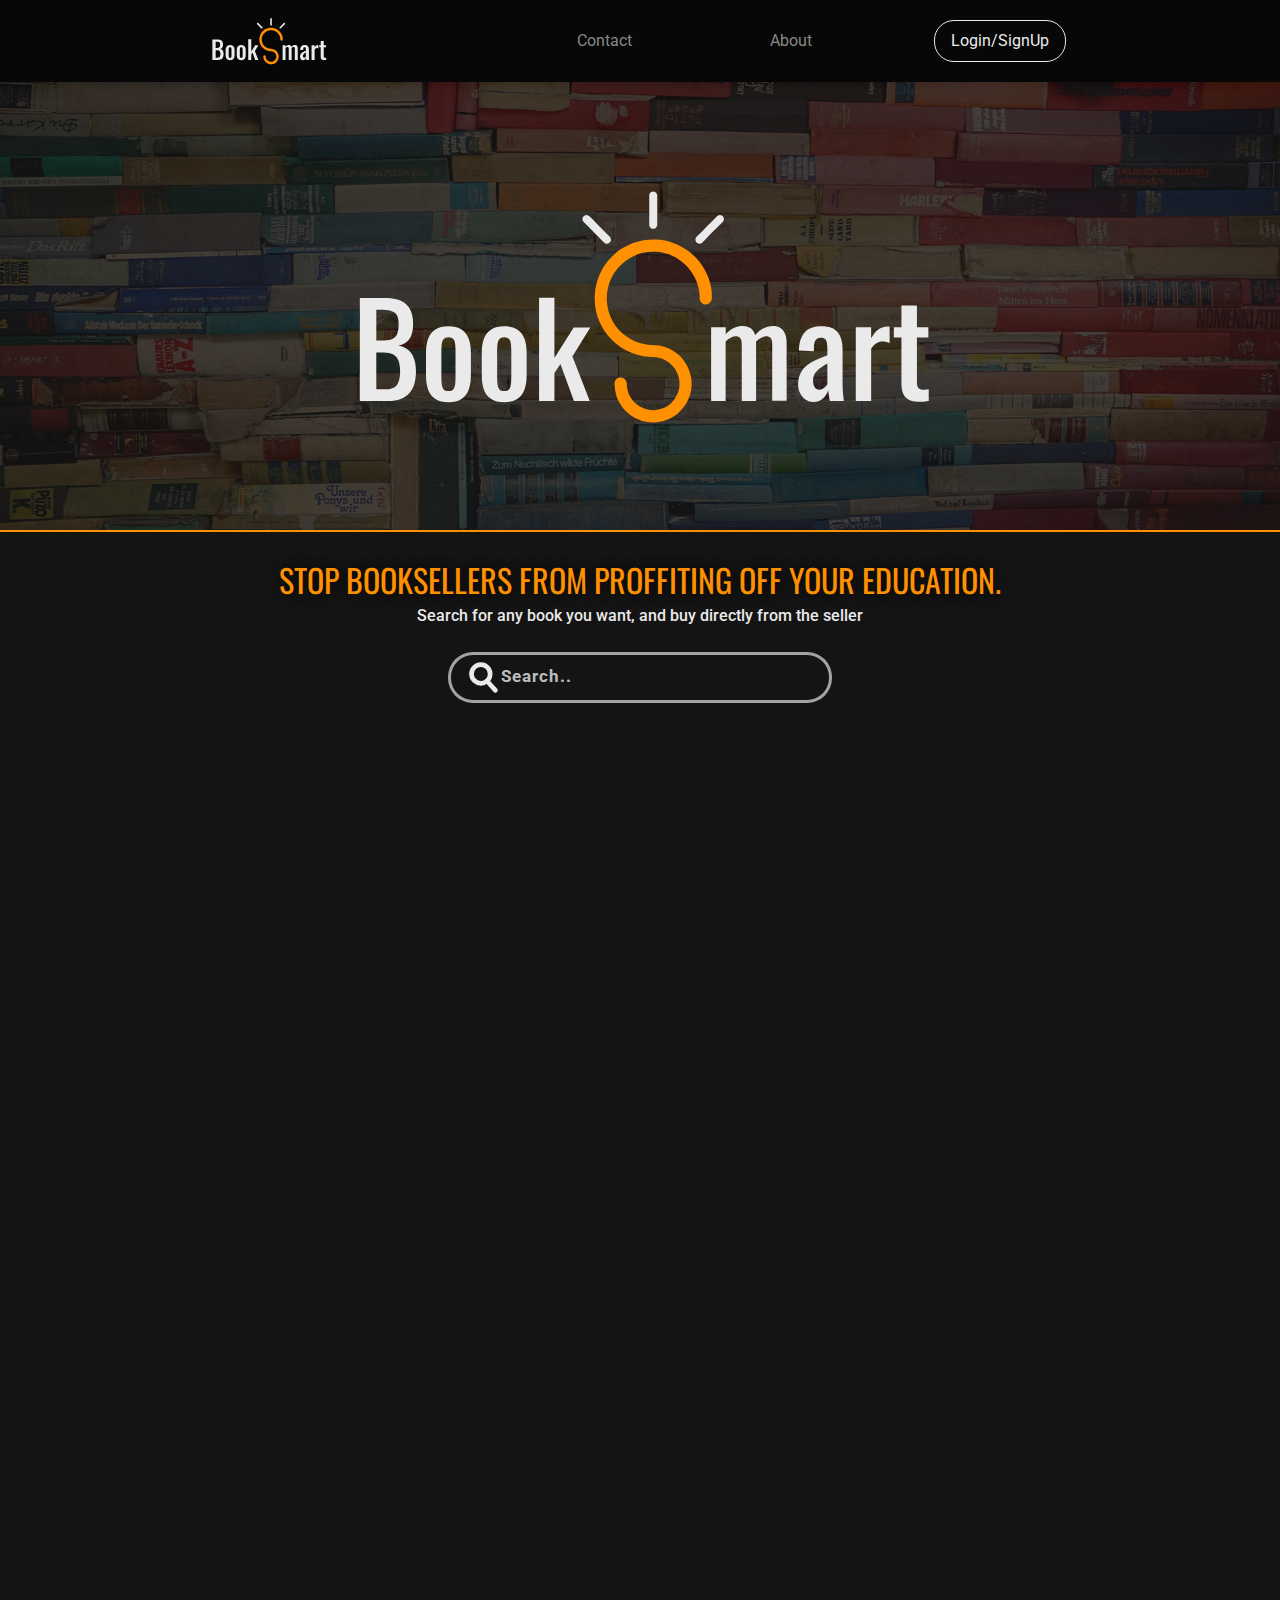
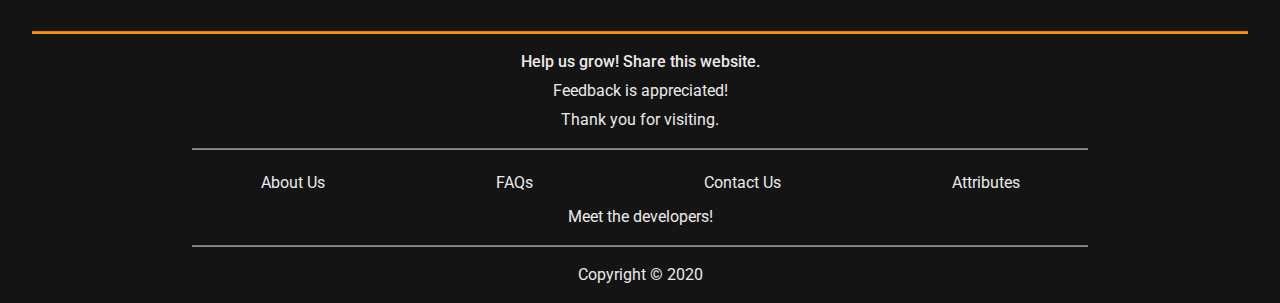
<file: web_tech_project/templates/index.html>
<html>

<head>
    <meta charset="utf-8">
    <meta http-equiv="X-UA-Compatible" content="IE=edge">
    <meta name="viewport" content="width=device-width, initial-scale=1">

    <title>BookSmart</title>
    <link href="https://fonts.googleapis.com/css2?family=Oswald:wght@200;300;400;500;600;700&family=Roboto:wght@400;500;700;900&display=swap" rel="stylesheet">
    <link rel="stylesheet" href="css/bootstrap.min.css">
    <link rel="stylesheet" href="css/styles.css">
    <!--link to our own style sheet-->

</head>

<body>
    <header>
        <nav id="header-nav" class="navbar navbar-expand-md navbar-dark">
            <div class="container">
                <div class="navbar-header">
                    <a href="home.html" style="margin: 0px;">
                        <div id="logo"></div>
                    </a>
                </div>

                <button type="button" class="navbar-toggler collapsed" onclick="" data-toggle="collapse" data-target="#collapsable-nav" aria-expanded="false" aria-label="toggle navigation">
                    <span class="container toggle-bar" onclick="myFunction(this)">
                        <div id="" class="bar bar1"></div>
                        <div id="" class="bar bar2"></div>
                        <div id="" class="bar bar3"></div>
                    </span>
                </button>
                <div id="collapsable-nav" class="collapse float-right navbar-collapse justify-content-end">
                    <div class="d-flex flex-row flex-sm-row-reverse justify-content-around">
                        <div class="p-2"> <button type="button" class="btn nav-link" id="imp" data-toggle="modal" data-target="#login">
                            Login/SignUp
                          </button>
                            <!-- <a href="#" id="imp" data-target="#login" class="btn nav-link">Login</a> -->
                        </div>
                        <div class="p-2"><a href="#" class="nav-link">About</a></div>
                        <div class="p-2"><a href="#" class="nav-link">Contact</a></div>
                    </div>
                </div>

            </div>
        </nav>
        <!-- navbar end -->
    </header>

    <!-- home-main-content -->
    <div class="container-fluid row align-items-center homeBG" style="margin: 0px;">
        <img src="../templates/logo.svg" class="img-fluid" id="homeBG-logo" alt="">
    </div>
    <div class="home-main-content"><br>
        <div class="text-center highlight-big">STOP BOOKSELLERS FROM PROFFITING OFF YOUR EDUCATION.</div>
        <div class="text-center medium" id="medium-home">Search for any book you want, and buy directly from the seller</div>
        <br>
        <form action="">
            <input class=" homeSearch" id='search-box' type="text" placeholder="Search..">
        </form>
    </div>
    <!-- home-main-content end -->
    <div class="rocket container-fluid">
        <img src="../templates/images/rocket.svg" alt="" id='rocket' class="image-fluid">
    </div> 
    <div class="" style="width: 95%; margin: auto;"><hr>
        <div class="medium text-center">Help us grow! Share this website.
        </div>
        <a href="" class="feedback" id="">Feedback is appreciated!</a>
        <div class="text-center">Thank you for visiting.</div>
    </div>
    
    <hr class="hr-sm">

    <!-- >>>>>>>>>>>>>>> footer -->
    <footer class="site-footer">
        <div class="container">
                <div class="row justify-content-around">
                    <div class=""><a href="contactus.html">About Us</a></div>
                    <div class=""><a href="">FAQs</a></div>
                    <div class=""><a href="">Contact Us</a></div>
                    <div class=""><a href="">Attributes</a></div>
                </div>    
        </div>
        <a href="contactus.html" class="copyright-text"> Meet the developers!</a>
        <hr class="hr-sm">
        <div class="container">
            <p class="copyright-text text-center">Copyright &copy; 2020 </p>
            
            
        </div>
    </footer>



        <!-- Login Modal  -->
    <div class="modal fade" id="login" tabindex="-1" role="dialog" aria-labelledby="exampleModalCenterTitle" aria-hidden="true">
        <div class="modal-dialog modal-dialog-centered" role="document">
        <div class="modal-content">
            <div class="modal-header">
                <h5 class="text-center" style="font-size: 1.5rem; font-weight: lighter;" id="">Login</h5>
                <button type="button" class="close" data-dismiss="modal" aria-label="Close">
                    <span aria-hidden="true">&times;</span>
                </button>
            </div>
            <div class="modal-body">
                <!-- <div class="container"> -->
                    <div class="wrap">
                      <div id="sign-in-form">
                        <form>
                          <label for="username">Username</label>
                          <input id="username" type="text" name="username" />
                          <label for="password">Password</label>
                          <input id="password" type="password" name="password" />
                          <input id="remember" type="checkbox" />
                          <label for="remember" id="rlabel">Keep me Signed in</label>
                          <input type="submit" class="button" onclick='redirect()' name="submit" value="LogIn" id="login" />
                        </form>
                
                        <footer>
                            <div class="fp"><a href="">Forgot Password?</a></div>
                            <div class="row justify-content-md-center">
                                <div class="col-2" style="padding: 0;">New User?</div>
                                <div class="col-2" style="padding: 0;"> 
                                    <a href="Signup.html" style="margin: 0;">SignUp</a> 
                                </div>

                                
                            </div>
                        </footer>
                      </div>
                    </div>
                  <!-- </div> -->
            </div>
            
        </div>
        </div>
    </div>

    <!-- jQuery (bootstrap js plugins depend on it)-->
    <script src="js/jquery-3.4.2.js"></script>
    <script src="js/bootstrap.min.js"></script>
    <script src="js/script.js"></script>
    <!--our own js file-->

    
</body>

</html>
</file>
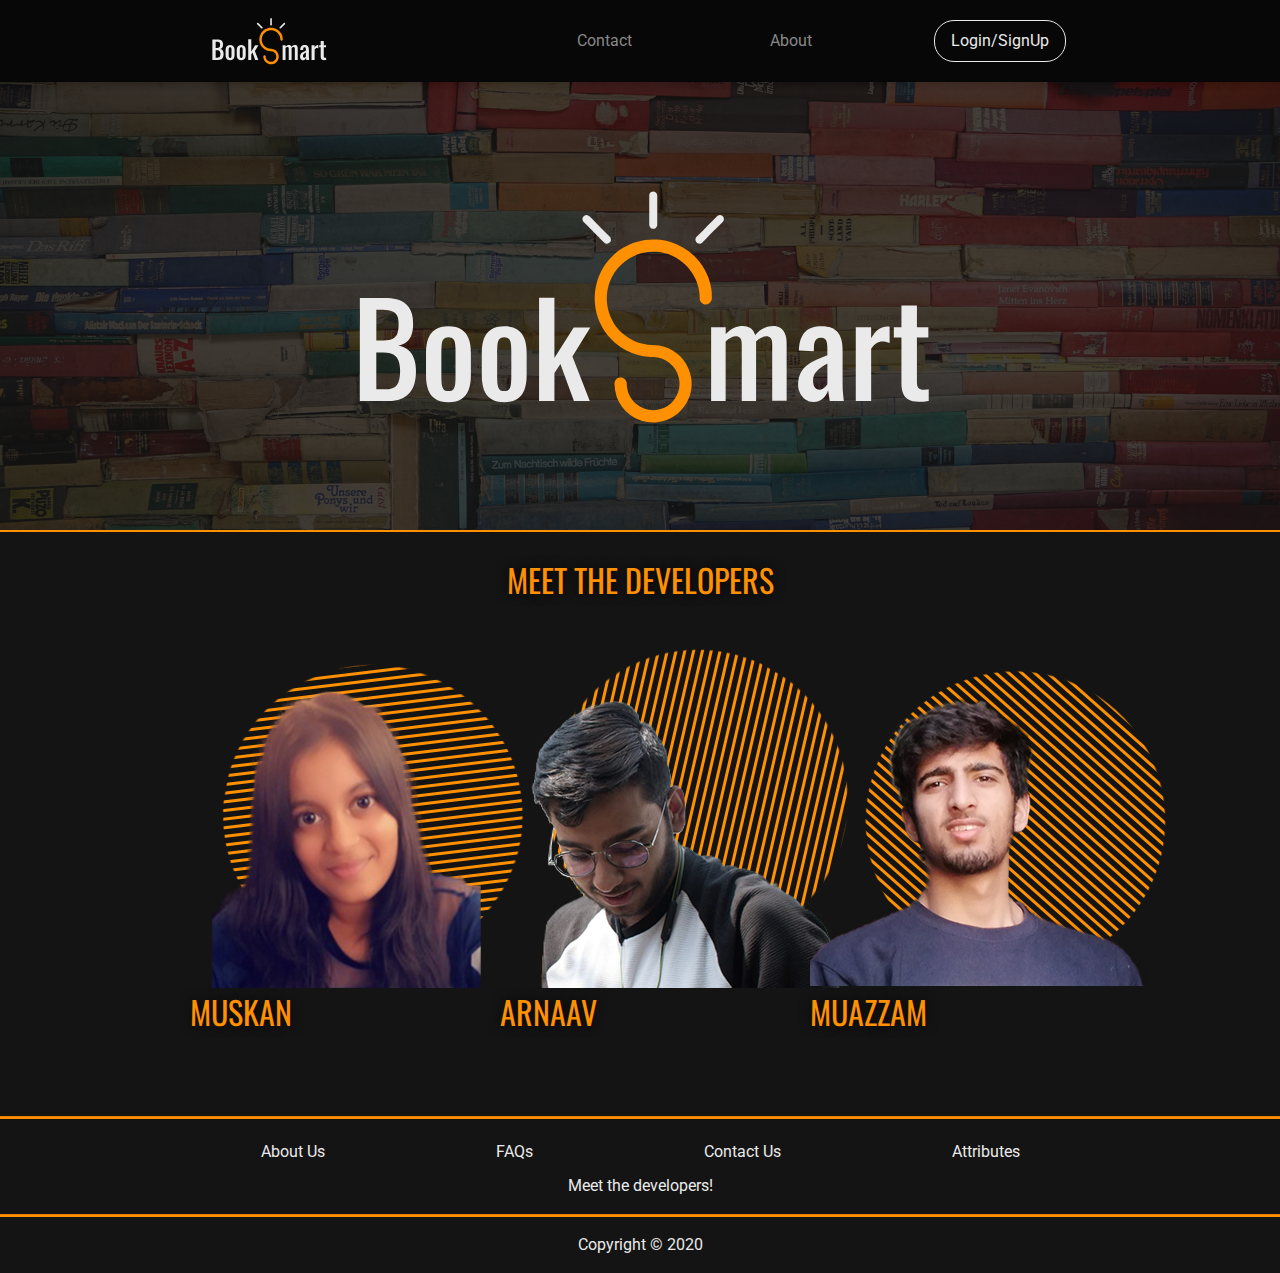
<file: web_tech_project/templates/contactus.html>
<html>

<head>
    <meta charset="utf-8">
    <meta http-equiv="X-UA-Compatible" content="IE=edge">
    <meta name="viewport" content="width=device-width, initial-scale=1">

    <title>Sign Up</title>
    <link href="https://fonts.googleapis.com/css2?family=Oswald:wght@200;300;400;500;600;700&family=Roboto:wght@400;500;700;900&display=swap" rel="stylesheet">
    <link rel="stylesheet" href="css/bootstrap.min.css">
    <link rel="stylesheet" href="css/styles.css">
    <!--link to our own style sheet-->

</head>

<body>
    <header>
        <nav id="header-nav" class="navbar navbar-expand-md navbar-dark">
            <div class="container">
                <div class="navbar-header">
                    <a href="home.html" style="margin: 0px;">
                        <div id="logo"></div>
                    </a>
                </div>

                <button type="button" class="navbar-toggler collapsed" onclick="" data-toggle="collapse" data-target="#collapsable-nav" aria-expanded="false" aria-label="toggle navigation">
                    <span class="container toggle-bar" onclick="myFunction(this)">
                        <div id="" class="bar bar1"></div>
                        <div id="" class="bar bar2"></div>
                        <div id="" class="bar bar3"></div>
                    </span>
                </button>
                <div id="collapsable-nav" class="collapse float-right navbar-collapse justify-content-end">
                    <div class="d-flex flex-row flex-sm-row-reverse justify-content-around">
                        <div class="p-2"> <button type="button" class="btn nav-link" id="imp" data-toggle="modal" data-target="#login">
                            Login/SignUp
                          </button>
                            <!-- <a href="#" id="imp" data-target="#login" class="btn nav-link">Login</a> -->
                        </div>
                        <div class="p-2"><a href="contactus.html" class="nav-link">About</a></div>
                        <div class="p-2"><a href="contactus.html" class="nav-link">Contact</a></div>
                    </div>
                </div>

            </div>
        </nav>
        <!-- navbar end -->
    </header>


    <div class="container-fluid row align-items-center homeBG" style="margin: 0px;">
        <img src="../templates/logo.svg" class="img-fluid" id="homeBG-logo" alt="">
    </div>
    <div class="home-main-content"><br>
        <div class="text-center highlight-big">MEET THE DEVELOPERS</div>
        <!-- <div class="text-center medium" id="medium-home">We made this website using various tools like Html,Bootstrap, CSS, Javascript,Django to enhance the features and interactivity.</div> -->
        <br>
    </div>

        <div class="container">
            <div class="row mt30">
                    <div class="col-md-4 col-sm-4 col-xs-9">
                        <div class="team-wrapper">
                            <img src="./images/muskan.png" class="img-responsive" alt="team img">
                            <p class="highlight-big">MUSKAN</p>

                        </div>
                    </div>
                    <div class="col-md-4 col-sm-4 col-xs-9">
                        <div class="team-wrapper">
                            <img src="images/arnaav.png" class="img-responsive" alt="team img">
                            <p class="highlight-big">ARNAAV</p>
                        
                        </div>
                    </div>
                    <div class="col-md-4 col-sm-4 col-xs-9">
                        <div class="team-wrapper">
                            <img src="images/muazzam.png" class="img-responsive" alt="team img">
                            <p class="highlight-big">MUAZZAM</p>

                        </div>
                    </div>
                </div>
            </div>
        </div> 











<br><br><br>

<!-- >>>>>>>>>>>>>>> footer -->
<hr>
<footer class="site-footer" style="">
    <div class="container">
            <div class="row justify-content-around">
                <div class=""><a href="">About Us</a></div>
                <div class=""><a href="">FAQs</a></div>
                <div class=""><a href="">Contact Us</a></div>
                <div class=""><a href="">Attributes</a></div>
            </div>    
    </div>
    <a href="" class="copyright-text"> Meet the developers!</a>
    <hr id="hr-sm">
    <div class="container">
        <p class="copyright-text text-center">Copyright &copy; 2020 </p>
        
        
    </div>
</footer>

</body>
</html>
</file>
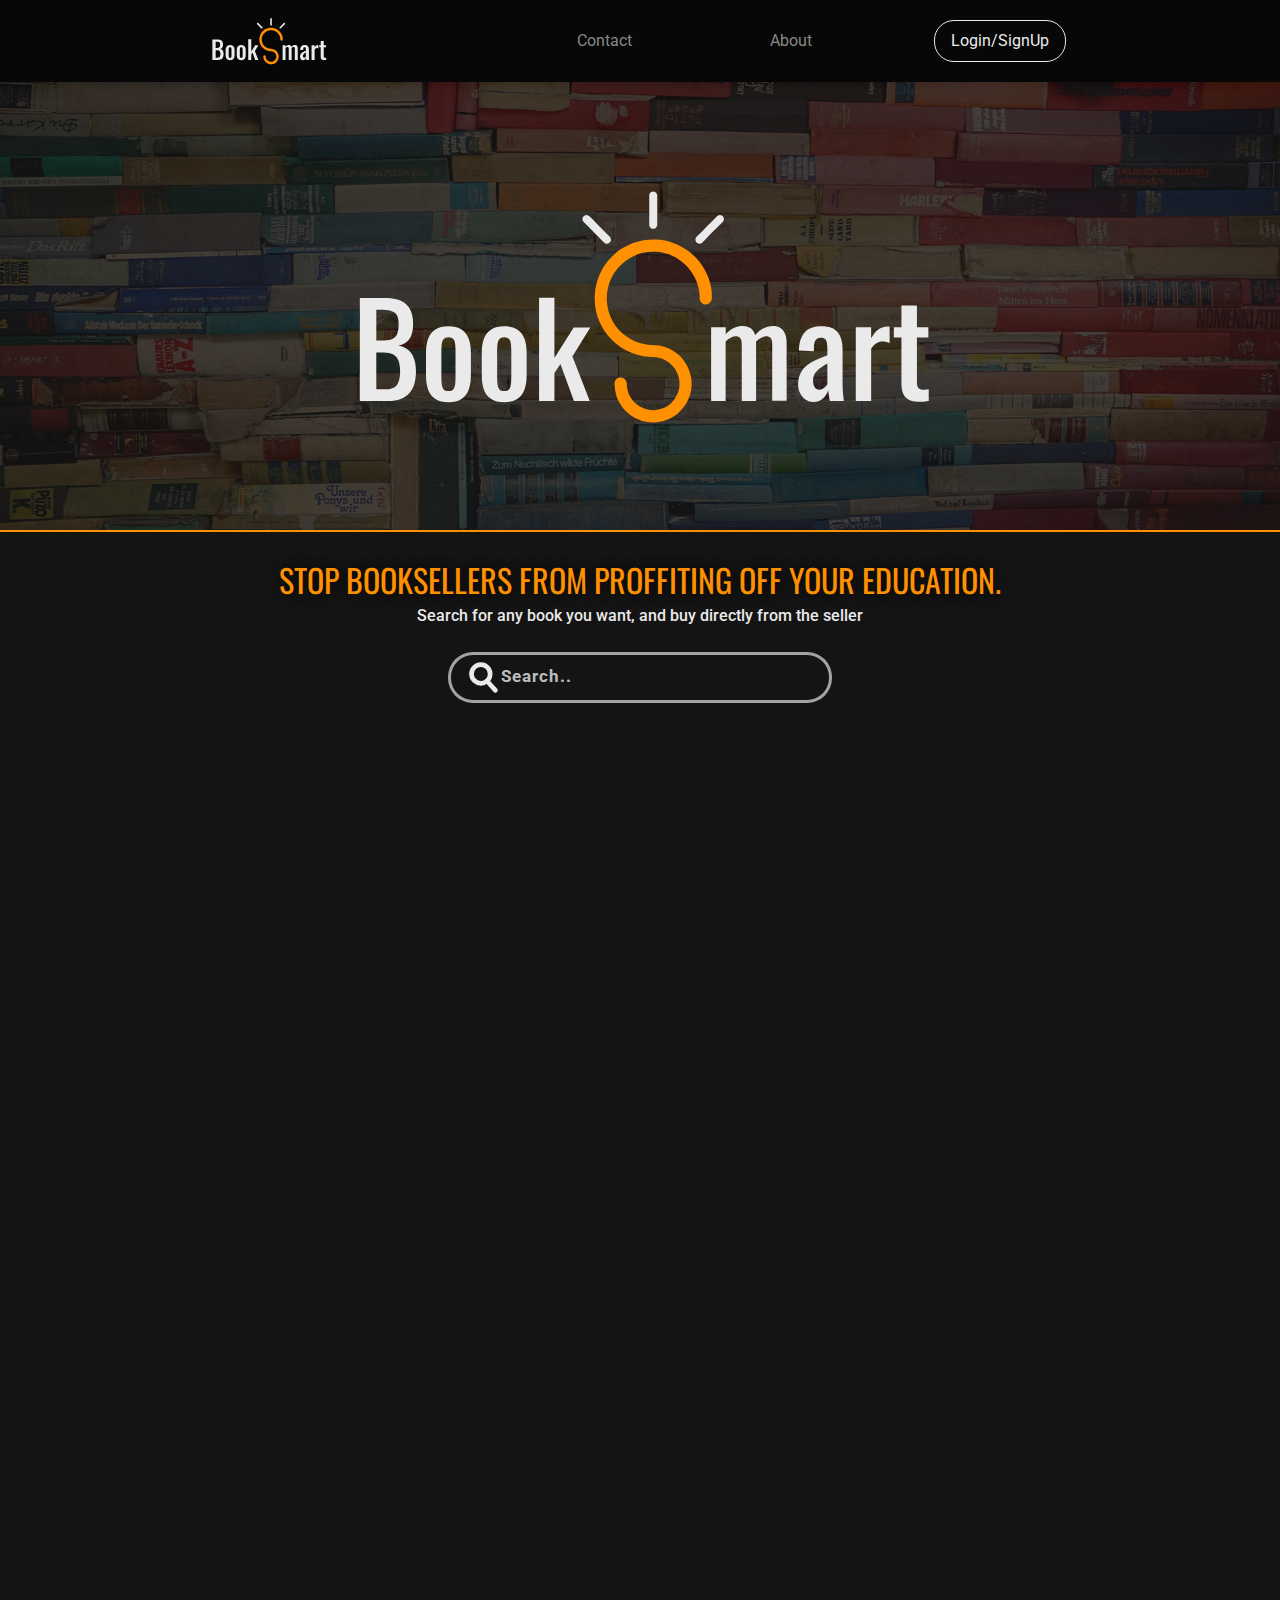
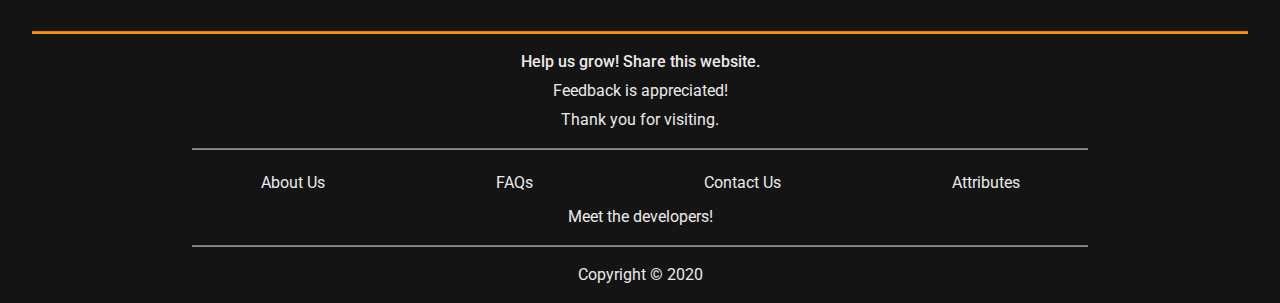
<file: web_tech_project/templates/home.html>
<html>

<head>
    <meta charset="utf-8">
    <meta http-equiv="X-UA-Compatible" content="IE=edge">
    <meta name="viewport" content="width=device-width, initial-scale=1">

    <title>BookSmart</title>
    <link href="https://fonts.googleapis.com/css2?family=Oswald:wght@200;300;400;500;600;700&family=Roboto:wght@400;500;700;900&display=swap" rel="stylesheet">
    <link rel="stylesheet" href="css/bootstrap.min.css">
    <link rel="stylesheet" href="css/styles.css">
    <!--link to our own style sheet-->

</head>

<body>
    <header>
        <nav id="header-nav" class="navbar navbar-expand-md navbar-dark">
            <div class="container">
                <div class="navbar-header">
                    <a href="home.html" style="margin: 0px;">
                        <div id="logo"></div>
                    </a>
                </div>

                <button type="button" class="navbar-toggler collapsed" onclick="" data-toggle="collapse" data-target="#collapsable-nav" aria-expanded="false" aria-label="toggle navigation">
                    <span class="container toggle-bar" onclick="myFunction(this)">
                        <div id="" class="bar bar1"></div>
                        <div id="" class="bar bar2"></div>
                        <div id="" class="bar bar3"></div>
                    </span>
                </button>
                <div id="collapsable-nav" class="collapse float-right navbar-collapse justify-content-end">
                    <div class="d-flex flex-row flex-sm-row-reverse justify-content-around">
                        <div class="p-2"> <button type="button" class="btn nav-link" id="imp" data-toggle="modal" data-target="#login">
                            Login/SignUp
                          </button>
                            <!-- <a href="#" id="imp" data-target="#login" class="btn nav-link">Login</a> -->
                        </div>
                        <div class="p-2"><a href="#" class="nav-link">About</a></div>
                        <div class="p-2"><a href="#" class="nav-link">Contact</a></div>
                    </div>
                </div>

            </div>
        </nav>
        <!-- navbar end -->
    </header>

    <!-- home-main-content -->
    <div class="container-fluid row align-items-center homeBG" style="margin: 0px;">
        <img src="../templates/logo.svg" class="img-fluid" id="homeBG-logo" alt="">
    </div>
    <div class="home-main-content"><br>
        <div class="text-center highlight-big">STOP BOOKSELLERS FROM PROFFITING OFF YOUR EDUCATION.</div>
        <div class="text-center medium" id="medium-home">Search for any book you want, and buy directly from the seller</div>
        <br>
        <form action="">
            <input class=" homeSearch" id='search-box' type="text" placeholder="Search..">
        </form>
    </div>
    <!-- home-main-content end -->
    <div class="rocket container-fluid">
        <img src="../templates/images/rocket.svg" alt="" id='rocket' class="image-fluid">
    </div> 
    <div class="" style="width: 95%; margin: auto;"><hr>
        <div class="medium text-center">Help us grow! Share this website.
        </div>
        <a href="" class="feedback" id="">Feedback is appreciated!</a>
        <div class="text-center">Thank you for visiting.</div>
    </div>
    
    <hr class="hr-sm">

    <!-- >>>>>>>>>>>>>>> footer -->
    <footer class="site-footer">
        <div class="container">
                <div class="row justify-content-around">
                    <div class=""><a href="contactus.html">About Us</a></div>
                    <div class=""><a href="">FAQs</a></div>
                    <div class=""><a href="">Contact Us</a></div>
                    <div class=""><a href="">Attributes</a></div>
                </div>    
        </div>
        <a href="contactus.html" class="copyright-text"> Meet the developers!</a>
        <hr class="hr-sm">
        <div class="container">
            <p class="copyright-text text-center">Copyright &copy; 2020 </p>
            
            
        </div>
    </footer>



        <!-- Login Modal  -->
    <div class="modal fade" id="login" tabindex="-1" role="dialog" aria-labelledby="exampleModalCenterTitle" aria-hidden="true">
        <div class="modal-dialog modal-dialog-centered" role="document">
        <div class="modal-content">
            <div class="modal-header">
                <h5 class="text-center" style="font-size: 1.5rem; font-weight: lighter;" id="">Login</h5>
                <button type="button" class="close" data-dismiss="modal" aria-label="Close">
                    <span aria-hidden="true">&times;</span>
                </button>
            </div>
            <div class="modal-body">
                <!-- <div class="container"> -->
                    <div class="wrap">
                      <div id="sign-in-form">
                        <form>
                          <label for="username">Username</label>
                          <input id="username" type="text" name="username" />
                          <label for="password">Password</label>
                          <input id="password" type="password" name="password" />
                          <input id="remember" type="checkbox" />
                          <label for="remember" id="rlabel">Keep me Signed in</label>
                          <input type="submit" class="button" onclick='redirect()' name="submit" value="LogIn" id="login" />
                        </form>
                
                        <footer>
                            <div class="fp"><a href="">Forgot Password?</a></div>
                            <div class="row justify-content-md-center">
                                <div class="col-2" style="padding: 0;">New User?</div>
                                <div class="col-2" style="padding: 0;"> 
                                    <a href="Signup.html" style="margin: 0;">SignUp</a> 
                                </div>

                                
                            </div>
                        </footer>
                      </div>
                    </div>
                  <!-- </div> -->
            </div>
            
        </div>
        </div>
    </div>

    <!-- jQuery (bootstrap js plugins depend on it)-->
    <script src="js/jquery-3.4.2.js"></script>
    <script src="js/bootstrap.min.js"></script>
    <script src="js/script.js"></script>
    <!--our own js file-->

    
</body>

</html>
</file>
<file: web_tech_project/templates/css/styles.css>
html{
    font-size: 1rem;
}
*{
    font-family: 'Roboto', sans-serif, 'Oswald';

    box-sizing: border-box;}
body, .modal-content{
    background-color: #141414;
    color: #eaeaea;
}
.navbar{
    background-color: #070707;
    position: static;}

hr{
    height: 2px;
    background-color: #ff9000;
}
.hr-sm{
    height: 1px;
    width: 70%;
    background-color: #888888;
}
.jumbotron{
    background-color: #141414;
}
h1{
    color: #eaeaea;
    text-align: center;}
a{
    display:block; 
    margin-top: 5px; margin-bottom: 5px; 
    text-align: center;
    color: #eaeaea;
}
a:focus, a:hover{
    text-decoration: none;
    color: #ff9000;
    font-weight: 700;
    /* margin: 0px; */
}

#logo{
    background: url('../images/logo_sm.svg') no-repeat;
    width: 40px;
    height: 40px;
    transition: .4s ease-in-out;
}
#logo:hover, #logo:focus{
    transform: scale(2, 2) translate(5px,10px);
    
}

.container{
    display: inline-block;
    margin: 0px;
    max-width: 100%;
    align-self: center;
    
}
.nav-link{
    color: #888888;
}

#imp, .btn{
    background: none;
    color: #eaeaea;
    border-color: #eaeaea;
    border-radius: 20px;
    margin-right: 0px;}

.btn:hover{
    color: #eaeaea;
}

.close{
    color: #eaeaea;
}
.p-2 a:hover, .p-2 a:focus, .p-2 button:hover, .close:hover{
    font-weight: bold;
    color: #eaeaea;
}
#imp:focus, .btn:focus{background: #eaeaea;
color: #141414;
font-weight: bold;}
.p-2{
    align-content: center;
}
nav{
    box-shadow: 0px 2px 10px rgba(0, 0, 0, 0.651);
}


.btn:focus{background-color: #eaeaea;
    color: #141414;
}
/*interactive toggle bar*/
.navbar-toggler{
    border: 0px; height: 25px;padding: 0px;width: 20px;}
.navbar-toggler:focus, .btn:focus, .p-2 a:focus{outline: none; box-shadow: none;}

.toggle-bar{
    width: 20px;
    height: 25px;
    padding: 0px;
}

.bar{
    width: 20px;
    height: 1px;
    background-color: #eaeaea;
    transition: 0.4s;
}
.bar2{
    margin-top: 5px;
    margin-bottom: 5px;}
.bar1{margin-top: 6px;}

.change .bar1 {
    transform: rotate(-45deg) translate(-5px, 5px);
}
.change .bar2 {width: 0px;}

.change .bar3 {
  transform: rotate(45deg) translate(-4px, -3px);
}
/* toggle bar end */

.homeBG{
    background: url('../images/home.png') no-repeat;
    background-position: center;
    background-size: cover;
    height: 50%;
    width: 100%;
    /* opacity: 20%; */
    border-bottom: 2px solid #ff9000;
}
/* .home-main-content{              */
    /* width: 100%; */
    /* position: fixed; */
    /* top: -50%; */
    /* left: -50%; */
    /* transform: translate(50%, 50%); */
/* } */
.highlight-big{
    font-size: 2rem;
    text-shadow: 0px 0px 12px #070707;
    color: #ff9000;
    /* background-color: #14141479; */
    font-family: 'Oswald';
}
.medium{
    font-weight: 500;
}
.homeSearch {
    border: none;
    background: none;
    font-weight: bold;
    border: 3px solid #eaeaeaab;
    border-radius: 25px; 
    width: 30%;margin-left: 35%;
    align-self: center;
    transition: 0.8s, shadow 0.2s, border-color 0s ease-in-out;
}
.homeSearch:hover{
    border-color: #eaeaea;
    /* box-shadow: 0px 0px 17px #070707d0; */
}
.homeSearch:focus{
    border-color: #eaeaea;
    /* box-shadow: 0px 0px 17px #070707d0; */
    box-shadow: none;
    background: none;
    width: 50%;margin-left: 25%;
}
.homeSearch::placeholder{
    color: #eaeaeace;
    font-weight: bold;
    font-size: larger;
}
#search-box{
    background-image: url(../images/search-icon.svg);
    background-position: 10px 0px; 
    background-repeat: no-repeat;
    padding: 12px 20px 12px 50px;
    color: #eaeaea;
    font-weight: lighter;
    font: 200;
    /* font-style: capitalize; */
}

.rocket{
    background: url(../images/rocket_bg.svg) no-repeat;
    background-position: bottom;
    background-size: contain;
    height: max-content;
    width: 100%;
    opacity: 0%;
    padding: 0px;
    background-attachment: fixed;
    /* position: relative; */
    transition: .5s linear;
    /* padding: 0%; */
}
.image-fluid{
    width: 100%;
    height: auto;
    /* position: top; */
}




/*      modal      */


.modal-header{
    border-bottom: 1px solid #888888;
}
.modal-content{
    border: 1px solid #888888;
    border-radius: 10px;
}
label {
    color: #eaeaea;
    text-transform: uppercase;
    /* padding: 13px 20px; */
    position: relative;
    display: block;
    font-size: 14px;
    margin-bottom: 0;
    margin-top: 10px;
  }
  
  input {
    width: 100%;
    color: #fff;
    font-weight: 700;
    font-size: 14px;
    letter-spacing: 1px;
    background: transparent;
    /* padding: 10px 20px; */
    border: none;
    border-bottom: 2px solid #1d2124;
    outline: none;
    box-sizing: border-box;
  
    /* margin-bottom: 10px; */
  }
  
  input:active,
  input:focus {
    border-bottom: 0.12em solid #ff9000;
    border-color: #ff9000;
    box-shadow: 0 5px 5px -5px #ff9000;
  }
  
  #password {
    padding-right: 50px;
  }
  
  #password + i {
    color: #eaeaea;
    font-size: 25px;
    float: right;
    position: relative;
    top: -43px;
    right: 15px;
    cursor: pointer;
  }
  
  #password + i:hover {
    color:#eaeaea;
  }
  
  input[type="checkbox"] {
    width: inherit;
    padding: 0;
    margin: 20px 5px 30px 20px;
  }
  
  input[type="checkbox"] + span {
    color: #eaeaea;
  }
  
  #rlabel {
    display: inline-block;
    padding: 0;
    top: 1px;
  }
  
  #remember:hover,
  #rlabel:hover {
    cursor: pointer;
  }
  
  .button {
    width: 70%;
    background: #ff9000;
    color: #141414;
    text-transform: uppercase;
    margin-left: 15%;
    padding: 12px;
    cursor: pointer;
    border: 2px solid transparent;
    border-radius: 30px;
  }
  
  .button:hover {
    background: #ff9000;
    box-shadow: 0 0 10px #ff910056;
  }

  #sign-up-form input[type="submit"] {
    margin-top: 50px;
  }
  
  footer .fp a {
    color: #eaeaea;
    cursor: pointer;
  }
  
  footer .hr {
    border-bottom: 2px solid #141414;
    margin: 60px 0px 40px;
  }
  
  footer .fp {
    text-align: center;
  }
  
  footer .fp a:hover {
    color: rgba(255, 255, 255, 1);
  }
  
  #sign-in-form {
    display: block;
  }
  
  #sign-up-form {
    display: none;
  }

input{
    color: #eaeaea;
}
.form-control{
    background-color: #252525;
    color: #eaeaea;
    border: 1px solid #888888;
    transition: .2s ease;
}
.form-control:focus{
    color: #eaeaea;
    background-color: #252525;
    border: 1px solid #ff9000;
    box-shadow: none;
}
input{
    color: #eaeaea;
}
textarea{
    color: #eaeaea;
}

::placeholder { /* Chrome, Firefox, Opera, Safari 10.1+ */
    color: #eaeaea;
    opacity: 1; /* Firefox */
  }

.product-row{
    width: 70%;
    border: solid 1px #888888;
    border-radius: 10px;
    height: max-content ;
    padding: 10px;
    margin-left: 15%;
    background-color: #252525;
}


.headline{
    font-family:'oswald';
    font-size: 2rem;
}

.site-footer{
    
    /* position: fixed; */
    /* width: 50%; */
    bottom: 10px;
    /* border: 3px solid #8AC007; */
}
/* ------------------- media queries ---------------- */
@media (max-width: 576px){
    #logo:hover, #logo:focus{
        transform: none;  
    }
    .book-name{
        text-align: right;
    }

    .product-row{
        width: 100%;
        margin: 0;
        height: min-content;
    }

    .jumbotron{
        margin: 0px;
        padding-top: 0px;
        padding-bottom: 0px;
    }
    .copyright-text{
        font-size: small;
    }
    footer .container{
        /* width: max-content; */
        padding-left: 20px;padding-right: 20px;
    }
    div a, .jumbotron div{
        font-size: small;
    }
    .homeSearch{
        width: 50%;margin-left: 25%;
    }
    .homeSearch:focus{
        width: 70%;margin-left: 15%;
    }
    .highlight-big{
        font-size: 1.5rem
    }
    #medium-home{
        font-size: 0.8rem;
    }
    .rocket{
        margin-bottom: 50px;
    }
    
}

/* Small devices (landscape phones, 576px and up) */
@media (min-width: 576px){ 
    
}

/* Medium devices (tablets, 768px and up) */
@media (min-width: 768px) { 
    
    #logo{
        background: url('../logo.svg') no-repeat;
        width: 130px;
        height: 50px;
    }
    #logo:hover, #logo:focus{
        transform: scale(2, 2) translate(30px,7px);
        
    }
    .home-main-content{
        top: 37%;
    }
    #rocket{
        width: 70%;
        margin-left: 15%;
    }
 }

/* Large devices (desktops, 992px and up) */
@media (min-width: 992px) { 
    #homeBG-logo{
        height: auto; width: 50%; margin-left: 25%;
    }
    

    .container{
        padding-left: 190px;padding-right: 190px;
    }

}

/* Extra large devices (large desktops, 1200px and up) */
@media (min-width: 1200px) { 
    .nav-link{margin-right: 90px;}
 }
</file>
